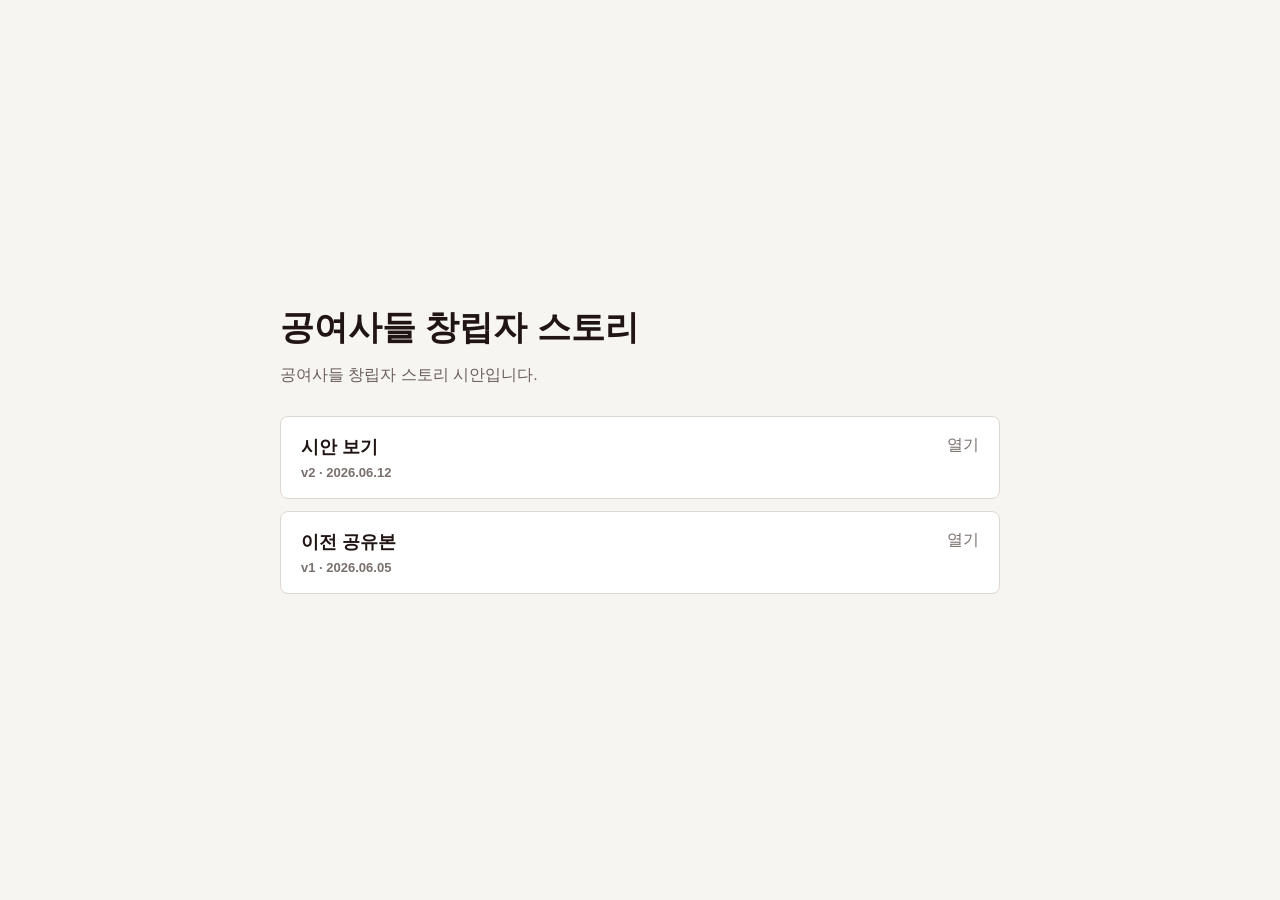
<file: index.html>
<!doctype html>
<html lang="ko">
  <head>
    <meta charset="utf-8" />
    <meta name="viewport" content="width=device-width, initial-scale=1" />
    <title>공여사들 창립자 스토리</title>
    <style>
      :root {
        color-scheme: light;
        font-family:
          Pretendard,
          -apple-system,
          BlinkMacSystemFont,
          "Segoe UI",
          sans-serif;
        color: #211514;
        background: #f7f5f2;
      }

      body {
        margin: 0;
        min-height: 100vh;
        display: grid;
        place-items: center;
      }

      main {
        width: min(720px, calc(100vw - 48px));
      }

      h1 {
        margin: 0 0 12px;
        font-size: 34px;
        line-height: 1.25;
      }

      p {
        margin: 0 0 28px;
        color: #6a5f5d;
        font-size: 16px;
        line-height: 1.7;
      }

      .versions {
        display: grid;
        gap: 12px;
      }

      a {
        display: flex;
        justify-content: space-between;
        gap: 24px;
        padding: 18px 20px;
        border: 1px solid #ded8d2;
        border-radius: 8px;
        color: inherit;
        background: #fff;
        text-decoration: none;
      }

      a:hover {
        border-color: #50af8a;
      }

      strong {
        font-size: 18px;
      }

      small {
        display: block;
        margin-top: 6px;
        color: #7a706d;
        font-size: 13px;
        font-weight: 600;
      }

      span {
        color: #7a706d;
      }
    </style>
  </head>
  <body>
    <main>
      <h1>공여사들 창립자 스토리</h1>
      <p>공여사들 창립자 스토리 시안입니다.</p>

      <div class="versions">
        <a href="./preview/">
          <strong>
            시안 보기
            <small>v2 · 2026.06.12</small>
          </strong>
          <span>열기</span>
        </a>
        <a href="./v1_260605_client/">
          <strong>
            이전 공유본
            <small>v1 · 2026.06.05</small>
          </strong>
          <span>열기</span>
        </a>
      </div>
    </main>
  </body>
</html>
</file>
